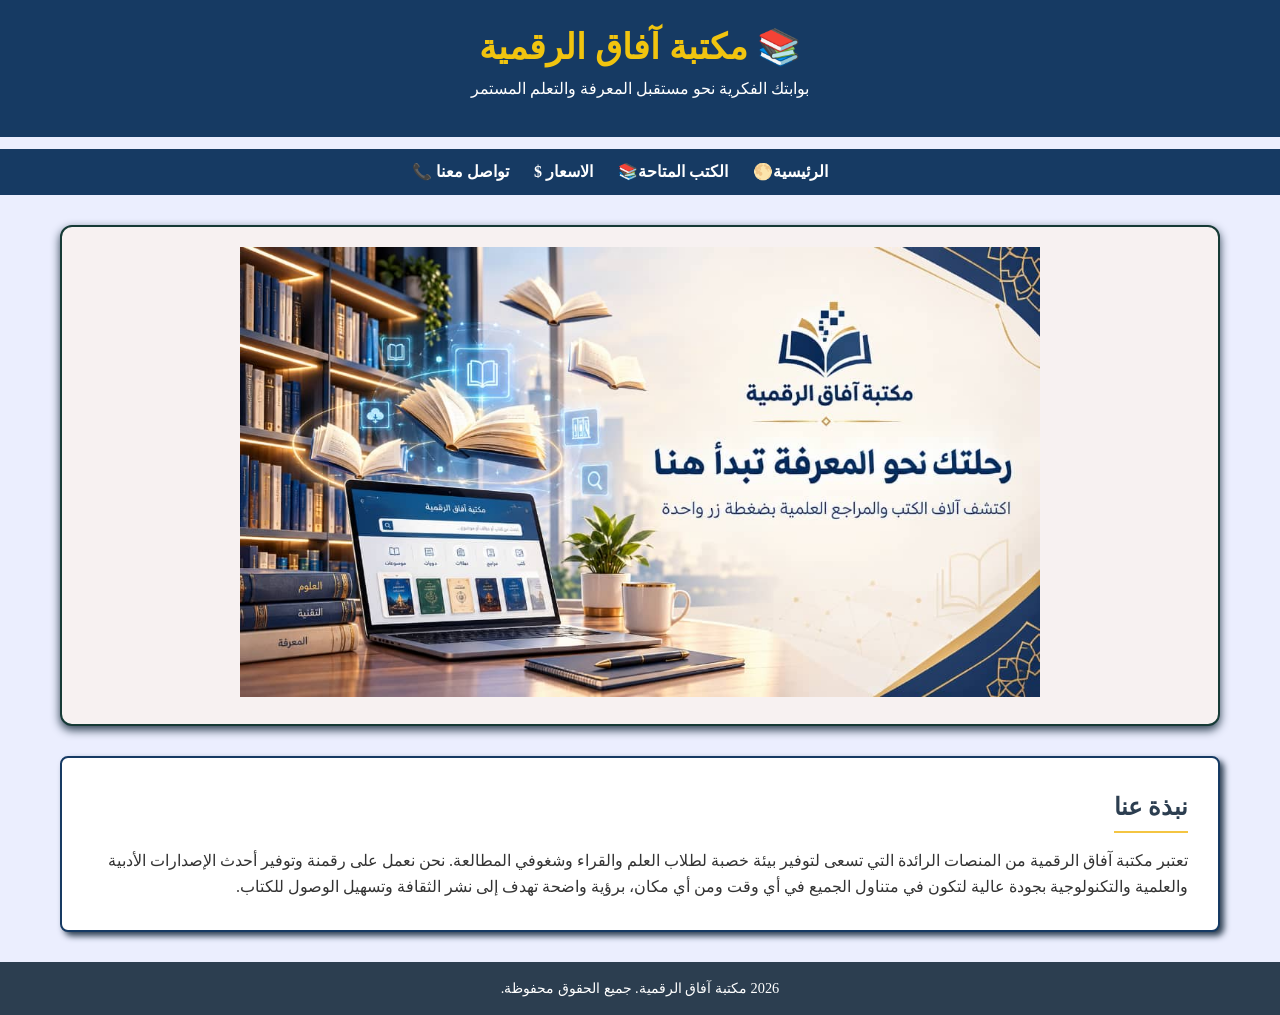
<file: اختبار نهاىي تصميم/index.html>
<!DOCTYPE html>
<html lang="ar" dir="rtl">
<head>
    <meta charset="UTF-8">
    <meta name="viewport" content="width=device-width, initial-scale=1.0">
    <title>مكتبة آفاق الرقمية - الرئيسية</title>
    <link rel="stylesheet" href="style.css">
</head>
<body>

    <!-- رأس الصفحة والشعار والترحيب -->
    <header>
        <div class="logo-area">
            <h1>📚 مكتبة آفاق الرقمية </h1>
            <p>بوابتك الفكرية نحو مستقبل المعرفة والتعلم المستمر</p>
        </div>
    </header>

    <!-- شريط التنقل الموحد -->
    <nav>  
        <ul>
            <li><a href="index.html">الرئيسية🌕</a></li>
            <li><a href="products.html">الكتب المتاحة📚</a></li>
            <li><a href="pricing.html">الاسعار $</a></li>
            <li><a href="contact.html">تواصل معنا 📞</a></li>
        </ul>
    </nav>

    <!-- المحتوى الرئيسي للموقع -->
    <main>
        <!-- قسم الترحيب والصورة الجذابة -->
        <section class="hero-section">
            <img src="img/1.jpg" alt="مكتبة هادئة" class="hero-image">
        </section>

        <!-- قسم نبذة عنا -->
        <section class="about-section">
            <h2>نبذة عنا</h2>
            <p>تعتبر مكتبة آفاق الرقمية من المنصات الرائدة التي تسعى لتوفير بيئة خصبة لطلاب العلم والقراء وشغوفي المطالعة. نحن نعمل على رقمنة وتوفير أحدث الإصدارات الأدبية والعلمية والتكنولوجية بجودة عالية لتكون في متناول الجميع في أي وقت ومن أي مكان، برؤية واضحة تهدف إلى نشر الثقافة وتسهيل الوصول للكتاب.</p>
        </section>
    </main>

    <!-- تذييل الصفحة الموحد -->
    <footer>
        <p> 2026 مكتبة آفاق الرقمية. جميع الحقوق محفوظة.</p>
    </footer>

</body>
</html>
</file>
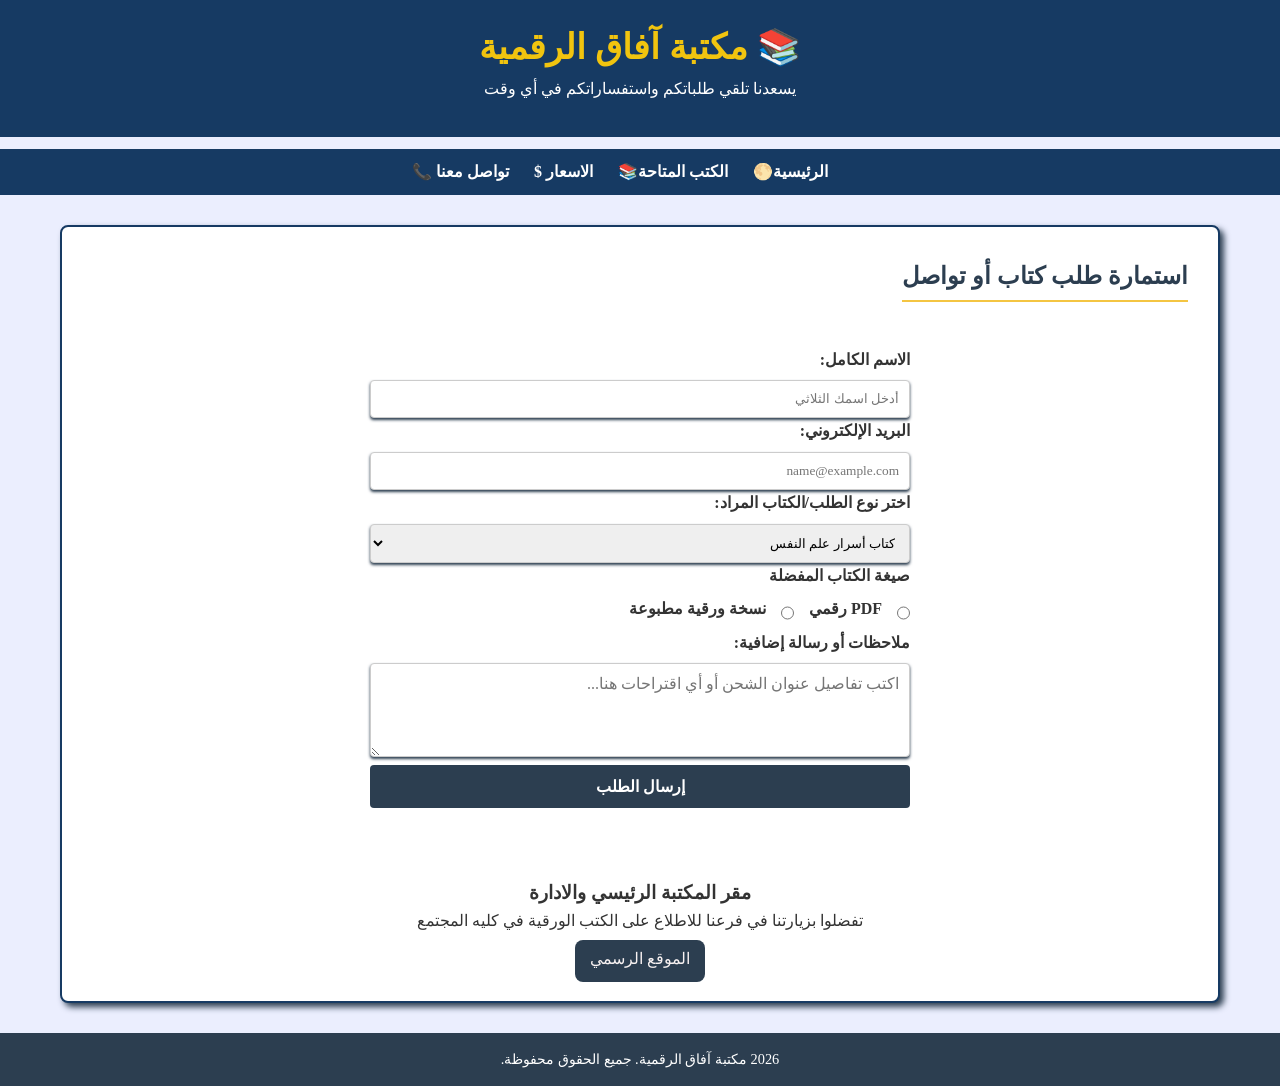
<file: اختبار نهاىي تصميم/contact.html>
<!DOCTYPE html>
<html lang="ar" dir="rtl">
<head>
    <meta charset="UTF-8">
    <meta name="viewport" content="width=device-width, initial-scale=1.0">
    <title>تواصل معنا - مكتبة آفاق</title>
    <link rel="stylesheet" href="style.css">
</head>
<body>

    <header>
        <div class="logo-area">
            <h1>📚 مكتبة آفاق الرقمية</h1>
            <p>يسعدنا تلقي طلباتكم واستفساراتكم في أي وقت</p>
        </div>
    </header>

    <nav>
        <ul>
            <li><a href="index.html">الرئيسية🌕</a></li>
            <li><a href="products.html">الكتب المتاحة📚</a></li>
            <li><a href="pricing.html">الاسعار $</a></li>
            <li><a href="contact.html">تواصل معنا 📞</a></li>
        </ul>
    </nav>

    <main>
        <section class="about-section">
            <h2>استمارة طلب كتاب أو تواصل</h2>
            
            <!-- نموذج التفاعل Form -->
            <form class="contact-form">
                
                <!-- الاسم والبريد الإلكتروني -->
                <div class="form-group">
                    <label for="fullname">الاسم الكامل:</label>
                    <input type="text" id="fullname" class="my-input" name="fullname" required placeholder="أدخل اسمك الثلاثي">
                </div>

                <div class="form-group">
                    <label for="email">البريد الإلكتروني:</label>
                    <input type="email" id="email" name="email" class="my-input" required placeholder="name@example.com">
                </div>

                <!-- قائمة خيارات select لتحديد الخدمة أو الكتاب -->
                <div class="form-group">
                    <label for="service">اختر نوع الطلب/الكتاب المراد:</label>
                    <select id="service" name="service" class="my-input">
                        <option value="psychology">كتاب أسرار علم النفس</option>
                        <option value="novel">رواية خلف الأفق</option>
                        <option value="javascript">أساسيات البرمجة بالـ JS</option>
                        <option value="leadership">إستراتيجيات القيادة الناجحة</option>
                       
                    </select>
                </div>

                <!-- تفضيلات إضافية باستخدام أزرار الخيار والتحديد -->
                <div class="form-group">
                    <label>صيغة الكتاب المفضلة </label>
                    <div class="radio-group">
                        <input type="radio" name="format" value="pdf" >
                        <label> PDF رقمي</label>
                        <input type="radio" name="format" value="paper">
                        <label> نسخة ورقية مطبوعة</label>
                    </div>
                </div>


                <!-- حقل الملاحظات textarea -->
                <div class="form-group">
                    <label for="message">ملاحظات أو رسالة إضافية:</label>
                    <textarea id="message" name="message" rows="4" placeholder="اكتب تفاصيل عنوان الشحن أو أي اقتراحات هنا..."></textarea>
                </div>

                <!-- زر الإرسال Submit -->
                <button type="submit" class="btn-submit">إرسال الطلب</button>
            </form>

            <!-- معلومات الاتصال:  الموقع   -->
            <div class="map-container">
                <h3>مقر المكتبة الرئيسي والادارة</h3>
                <p>تفضلوا بزيارتنا في فرعنا للاطلاع على الكتب الورقية في كليه المجتمع</p>
              <a href="locle@gamil.com" class="btn">الموقع الرسمي</a>
            </div>

        </section>
    </main>

    <footer>
        <p> 2026 مكتبة آفاق الرقمية. جميع الحقوق محفوظة.</p>
    </footer>

</body>
</html>
</file>
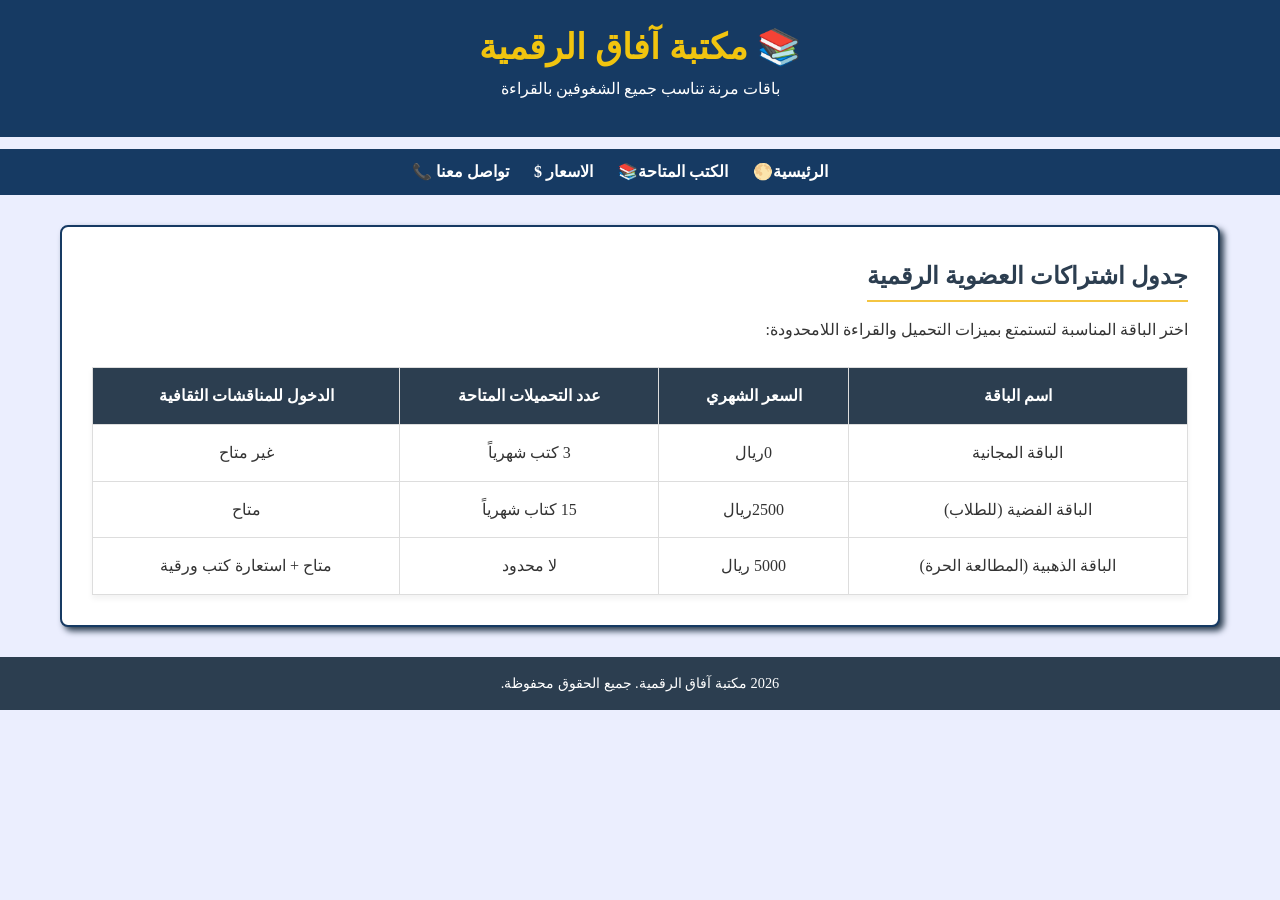
<file: اختبار نهاىي تصميم/pricing.html>
<!DOCTYPE html>
<html lang="ar" dir="rtl">
<head>
    <meta charset="UTF-8">
    <meta name="viewport" content="width=device-width, initial-scale=1.0">
    <title>مكتبة آفاق-الأسعار</title>
    <link rel="stylesheet" href="style.css">
</head>
<body>

    <header>
        <div class="logo-area">
            <h1>📚 مكتبة آفاق الرقمية</h1>
            <p>باقات مرنة تناسب جميع الشغوفين بالقراءة</p>
        </div>
    </header>

    <nav>
        <ul>
            <li><a href="index.html">الرئيسية🌕</a></li>
            <li><a href="products.html">الكتب المتاحة📚</a></li>
            <li><a href="pricing.html">الاسعار $</a></li>
            <li><a href="contact.html">تواصل معنا 📞</a></li>
        </ul>
    </nav>

    <main>
        <section class="about-section">
            <h2>جدول اشتراكات العضوية الرقمية</h2>
            <p>اختر الباقة المناسبة لتستمتع بميزات التحميل والقراءة اللامحدودة:</p>

            <!-- جدول HTML المنسق كاملاً بالـ CSS -->
            <table class="pricing-table">
                <thead>
                    <tr>
                        <th>اسم الباقة</th>
                        <th>السعر الشهري</th>
                        <th>عدد التحميلات المتاحة</th>
                        <th>الدخول للمناقشات الثقافية</th>
                    </tr>
                </thead>
                <tbody>
                    <tr>
                        <td>الباقة المجانية</td>
                        <td>0ريال</td>
                        <td>3 كتب شهرياً</td>
                        <td>غير متاح</td>
                    </tr>
                    <tr>
                        <td>الباقة الفضية (للطلاب)</td>
                        <td>2500ريال</td>
                        <td>15 كتاب شهرياً</td>
                        <td>متاح</td>
                    </tr>
                    <tr>
                        <td>الباقة الذهبية (المطالعة الحرة)</td>
                        <td>5000 ريال</td>
                        <td>لا محدود</td>
                        <td>متاح + استعارة كتب ورقية</td>
                    </tr>
                </tbody>
            </table>
        </section>
    </main>

    <footer>
        <p> 2026 مكتبة آفاق الرقمية. جميع الحقوق محفوظة.</p>
    </footer>

</body>
</html>
</file>
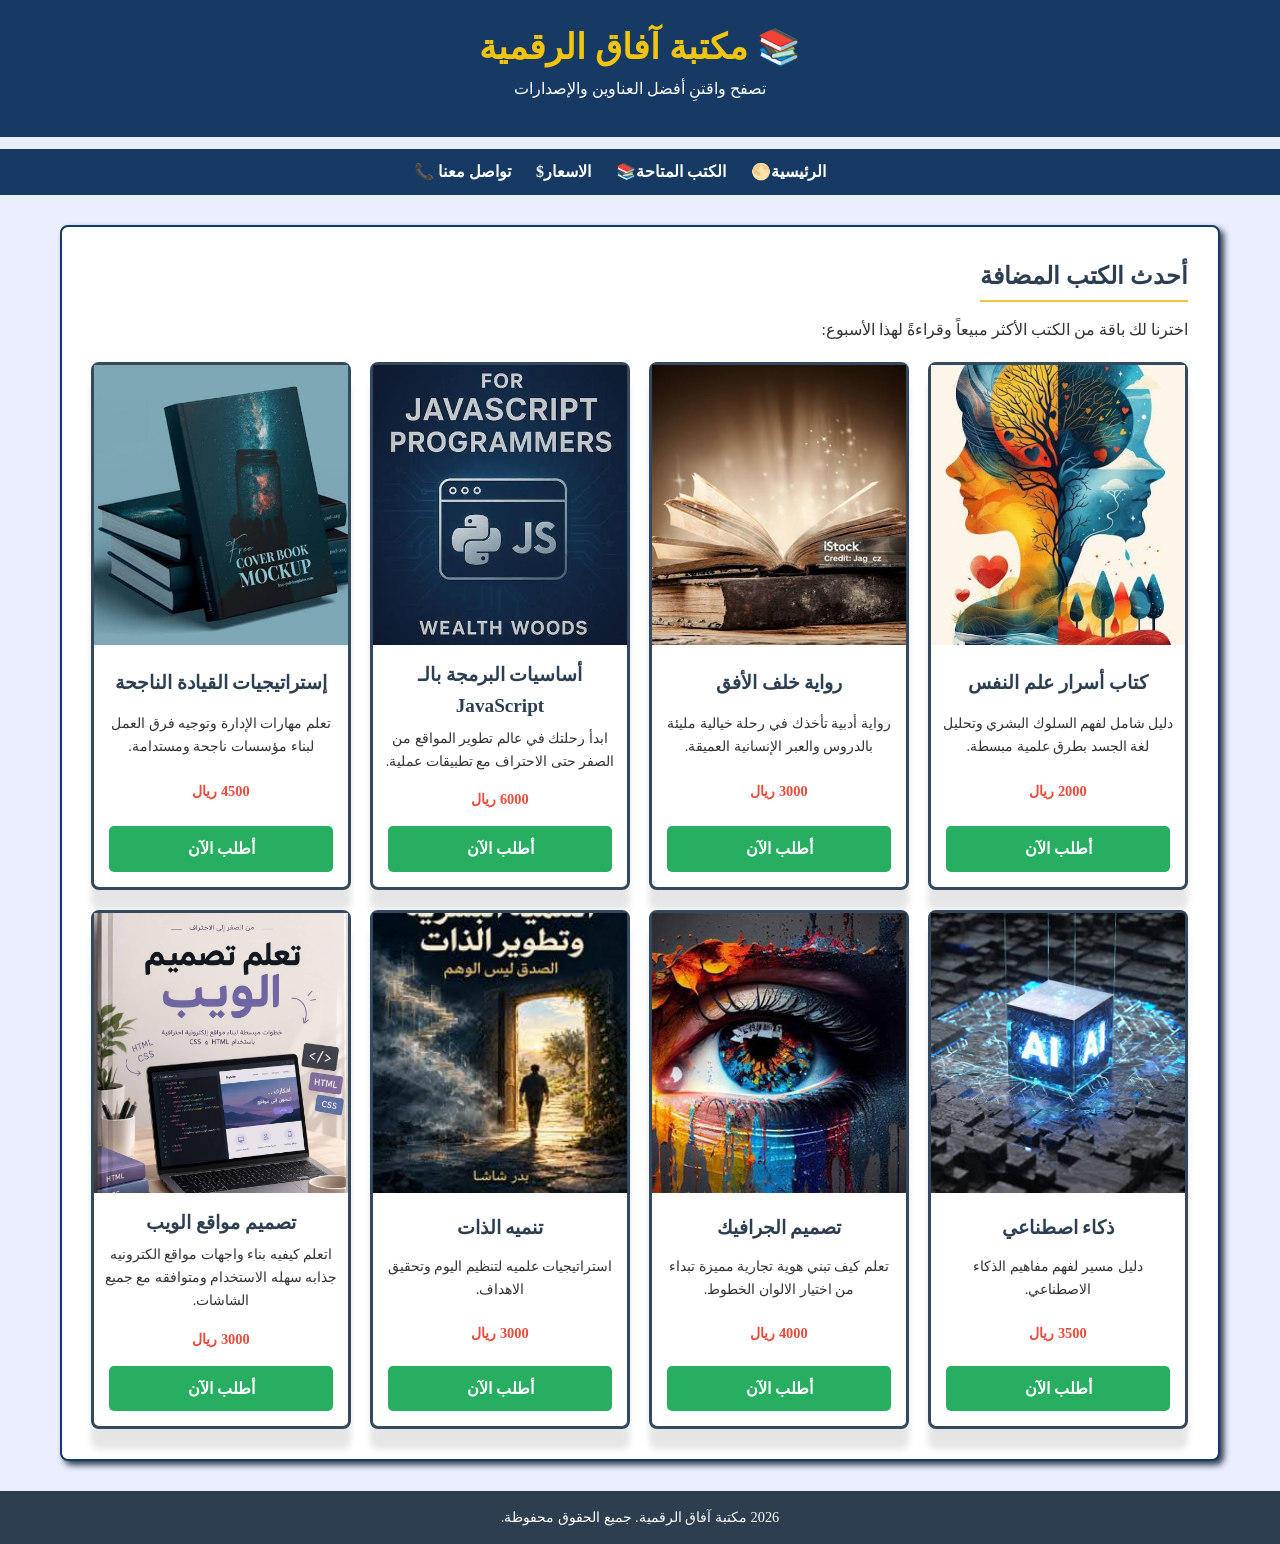
<file: اختبار نهاىي تصميم/products.html>
<!DOCTYPE html>
<html lang="ar" dir="rtl">
<head>
    <meta charset="UTF-8">
    <meta name="viewport" content="width=device-width, initial-scale=1.0">
    <title>الكتب المتاحة - مكتبة آفاق</title>
    <link rel="stylesheet" href="style.css">
</head>
<body>

    <header>
        <div class="logo-area">
            <h1>📚 مكتبة آفاق الرقمية</h1>
            <p>تصفح واقتنِ أفضل العناوين والإصدارات</p>
        </div>
    </header>

    <nav>
        <ul>
            <li><a href="index.html">الرئيسية🌕</a></li>
            <li><a href="products.html">الكتب المتاحة📚</a></li>
            <li><a href="pricing.html">الاسعار$</a></li>
            <li><a href="contact.html">تواصل معنا 📞</a></li>
        </ul>
    </nav>

    <main>
        <section class="about-section">
            <h2>أحدث الكتب المضافة</h2>
            <p>اخترنا لك باقة من الكتب الأكثر مبيعاً وقراءةً لهذا الأسبوع:</p>
            
            
            <div class="products-container">
                
                <!-- الكتاب الأول -->
                <div class="book-card">
                    <img src="img/2.jpg" alt="كتاب علم النفس">
                    <h3>كتاب أسرار علم النفس</h3>
                    <p>دليل شامل لفهم السلوك البشري وتحليل لغة الجسد بطرق علمية مبسطة.</p>
                    <p class="book-price">2000 ريال</p>
                    <a href="contact.html" class="btn-order">أطلب الآن</a>
                </div>

                <!-- الكتاب الثاني -->
                <div class="book-card">
                    <img src="img/3.jpg" alt="رواية أدبية">
                    <h3>رواية خلف الأفق</h3>
                    <p>رواية أدبية تأخذك في رحلة خيالية مليئة بالدروس والعبر الإنسانية العميقة.</p>
                    <p class="book-price">3000 ريال</p>
                    <a href="contact.html" class="btn-order">أطلب الآن</a>
                </div>

                <!-- الكتاب الثالث -->
                <div class="book-card">
                    <img src="img/4.jpg" alt="كتاب برمجية">
                    <h3>أساسيات البرمجة بالـ JavaScript</h3>
                    <p>ابدأ رحلتك في عالم تطوير المواقع من الصفر حتى الاحتراف مع تطبيقات عملية.</p>
                    <p class="book-price">6000 ريال </p>
                    <a href="contact.html" class="btn-order">أطلب الآن</a>
                </div>

                <!-- الكتاب الرابع -->
                <div class="book-card">
                    <img src="img/5.jpg" alt="إدارة أعمال">
                    <h3>إستراتيجيات القيادة الناجحة</h3>
                    <p>تعلم مهارات الإدارة وتوجيه فرق العمل لبناء مؤسسات ناجحة ومستدامة.</p>
                    <p class="book-price">4500 ريال</p>
                    <a href="contact.html" class="btn-order">أطلب الآن</a>
                </div>

                <!-- الكتاب الخامس -->
                <div class="book-card">
                    <img src="img/6.jpg" alt="ذكاء اصطناعي">
                    <h3>ذكاء اصطناعي</h3>
                    <p>دليل مسير لفهم مفاهيم الذكاء الاصطناعي.</p>
                    <p class="book-price">3500 ريال</p>
                    <a href="contact.html" class="btn-order">أطلب الآن</a>
                </div>

                <!-- الكتاب السادس -->
                <div class="book-card">
                    <img src="img/7.jpg" alt="تصميم الجرافيك">
                    <h3>تصميم الجرافيك</h3>
                    <p> تعلم كيف تبني هوية تجارية مميزة تبداء من اختيار الالوان الخطوط. </p>
                    <p class="book-price">4000 ريال</p>
                    <a href="contact.html" class="btn-order">أطلب الآن</a>
                </div>

                <!-- الكتاب السابع -->
                <div class="book-card">
                    <img src="img/8.jpg" alt="تنميه الذات">
                    <h3>تنميه الذات</h3>
                    <p>استراتيجيات علميه لتنظيم اليوم وتحقيق الاهداف. </p>
                    <p class="book-price">3000 ريال</p>
                    <a href="contact.html" class="btn-order">أطلب الآن</a>
                </div>

                <!-- الكتاب الثامن -->
                <div class="book-card">
                    <img src="img/9.jpg" alt="تصميم مواقع الويب ">
                    <h3>تصميم مواقع الويب</h3>
                    <p>اتعلم كيفيه بناء واجهات مواقع الكترونيه جذابه سهله الاستخدام ومتوافقه مع جميع الشاشات. </p>
                    <p class="book-price">3000 ريال</p>
                    <a href="contact.html" class="btn-order">أطلب الآن</a>
                </div>

            </div>
        </section>
    </main>

    <footer>
        <p>2026 مكتبة آفاق الرقمية. جميع الحقوق محفوظة.</p>
    </footer>

</body>
</html>
</file>
<file: اختبار نهاىي تصميم/style.css>
/* تتعامل مع الصفحه بشكل كامل مع جميع عناصرها */
*{
    /* يتضمن حساب ابعاد العناصر */
    box-sizing: border-box;
    margin: 0;
    font-family: 'Segoe UI','Times New Roman', Times, serif
}

body {
    direction: rtl; 
    text-align: right;
    background-color: #c7d0fe59; 
    color: #333;
    line-height: 1.6;  
}

/* --- رأس الصفحة (Header) وشريط التنقل --- */
header {
    background-color: #163a63;  
    color: #fff;
    padding: 20px;
    text-align: center;
    margin-bottom: 12px; 
}

.logo-area {
    margin-bottom: 15px;
}

.logo-area h1 {
    font-size: 2.2rem;
    color: #f1c40f; 
}
/* تنسيق شريط التنقل بالكامل */
nav {
    background-color: #163a63;
    padding: 10px 0;
}
/* --------تنسيق القاىمه الغير مرتبه -----*/
nav ul {
    /* الغاء النقاط حق القاىمه */
    list-style: none;
    display: flex;
    justify-content: center;
    gap: 25px;
}

/* تنسيق الروابط الموجوده داخل القاىمه */
nav ul li a {
    color: #fff;
    text-decoration: none;
    font-weight: bold;
}

/* --- الأقسام الرئيسية ومحتوى الصفحات --- */
main {
    max-width: 1200px;
    margin: 30px auto;
    padding: 0 20px;
}

.hero-section {
    text-align: center;
    background-color: #f7f1f1;
    padding: 20px;
    border: 2px solid #163a36;
    border-radius: 12px;
    box-shadow: 0 4px 10px  #2c3e50;
    margin-bottom: 30px; 
}

.hero-image {
    max-width: 100%;
    height: 450px;
    object-fit: cover;
}

.about-section {
    background-color: #fff;
    padding: 30px;
    border-radius: 8px;
    box-shadow: 4px 4px 6px #2c3e50
}

.about-section h2 {
    color: #2c3e50;
    margin-bottom: 15px;
    padding-bottom: 5px;
    /* قص الخط اللي تحت h2 */
    display: inline-block;
}

/* --- صفحة المنتجات/الكتب  --- */
.products-container {
    /*نظام ثناىي يتيح لنا التحكم  بالصفوف والاعمده في وقت واحد */
    display:grid;
    /* يقسم الحاويه الى 4 اعمده وتوزيع العناصر بالتساوي */
   grid-template-columns: repeat(4,minmax(0,1fr));
    gap: 20px; 
    margin-top: 20px;
}

.book-card {
    background-color: #fff;
    border: 3px solid #34495e;
    border-radius: 8px;
    width: 260px;
    box-shadow: 0 20px 6px rgba(0,0,0,0.10);
    text-align: center;
    padding-bottom: 15px;
    /* تمنع من التحرك العشواىي للصور */
    display: flex;
/* ترتيب محتويات الصوره تحت بعض بشكل عمودي */
    flex-direction: column;
/* يقوم بعمل مسافات متساويه وتوسيطها بين الصوره ومحتوياتها */
    justify-content: space-between; 
}

.book-card img {
    height: 280px;
    object-fit: cover;
}

.book-card h3 {
    font-size: 1.2rem;
    margin: 15px 10px 5px 10px;
    color: #2c3e50;
}

.book-card p {
    font-size: 0.9rem;
    padding: 0 10px;
    margin-bottom: 15px;
}

.book-price  {
    font-weight: bold;
    color: #e74c3c;
}

.btn-order {
    background-color: #27ae60;
    color: #fff;
    padding: 10px 20px;
    border-radius: 5px;
    cursor: pointer;
    text-decoration: none;
    font-weight: bold;
    margin: 0 15px;  
}

.book-card:hover{
    transform: scale(0.9,0.9);
}


/* --- صفحة جدول العضوية والأسعار --- */
.pricing-table {
    width: 100%;
    border-collapse: collapse;
    margin-top: 25px;
    background-color: #fff;
    box-shadow: 0 4px 6px rgba(0,0,0,0.05);
}

.pricing-table th, .pricing-table td {
    border: 1px solid #ddd;
    padding: 15px;
    text-align: center;
}

.pricing-table th {
    background-color: #2c3e50;
    color: #fff;
}

/* --- صفحة نموذج التواصل --- */
.contact-form {
    background-color: #fff;
    padding: 30px;
    border-radius: 8px;
    max-width: 600px;
    margin: 0 auto;
}

.form-group label {
/* تمنع العناصر من الالتصاق وتننتقل لسطر جديد*/
    display: block;
    margin-bottom: 8px;
    font-weight: bold;
}

.my-input{
    width: 100%;
    padding: 10px;
    border: 1px solid#ccc;
    border-radius: 4px;
    box-shadow: 0 2px 3px #2c3e50;
}

.form-group textarea {
    width: 100%;
    padding: 10px;
    border: 1px solid #ccc;
    border-radius: 4px;
    font-size: 1rem;
    box-shadow: 0 2px 3px #2c3e50;
}

.radio-group{
    display: flex;
    gap: 15px;
}

.btn-submit {
    background-color: #2c3e50;
    color: white;
    padding: 12px 25px;
    border: none;
    border-radius: 4px;
    cursor: pointer;
    font-size: 1rem;
    font-weight: bold;
    width: 100%;
}

.map-container {
    margin-top: 40px;
    text-align: center;
  
}

.map-container p{
    padding-bottom: 12px;
}

.btn{
    text-decoration: none;
    background-color:#2c3e50;  
    color: #f7f1f1;
    padding: 10px 15px;
    padding-bottom: 15px;
    border-radius: 8px;
}

.btn:hover{
    background-color: black;
}

/* --- تذييل الصفحة (Footer) --- */
footer {
    background-color: #2c3e50;
    color: #fff;
    text-align: center;
    padding: 15px 0;
    margin-top: 5px;
    font-size: 0.9rem;
}

section{
    border: 2px solid #163a63;
}

section h2{
    border-bottom: 2px solid #f4c542;
}
</file>
